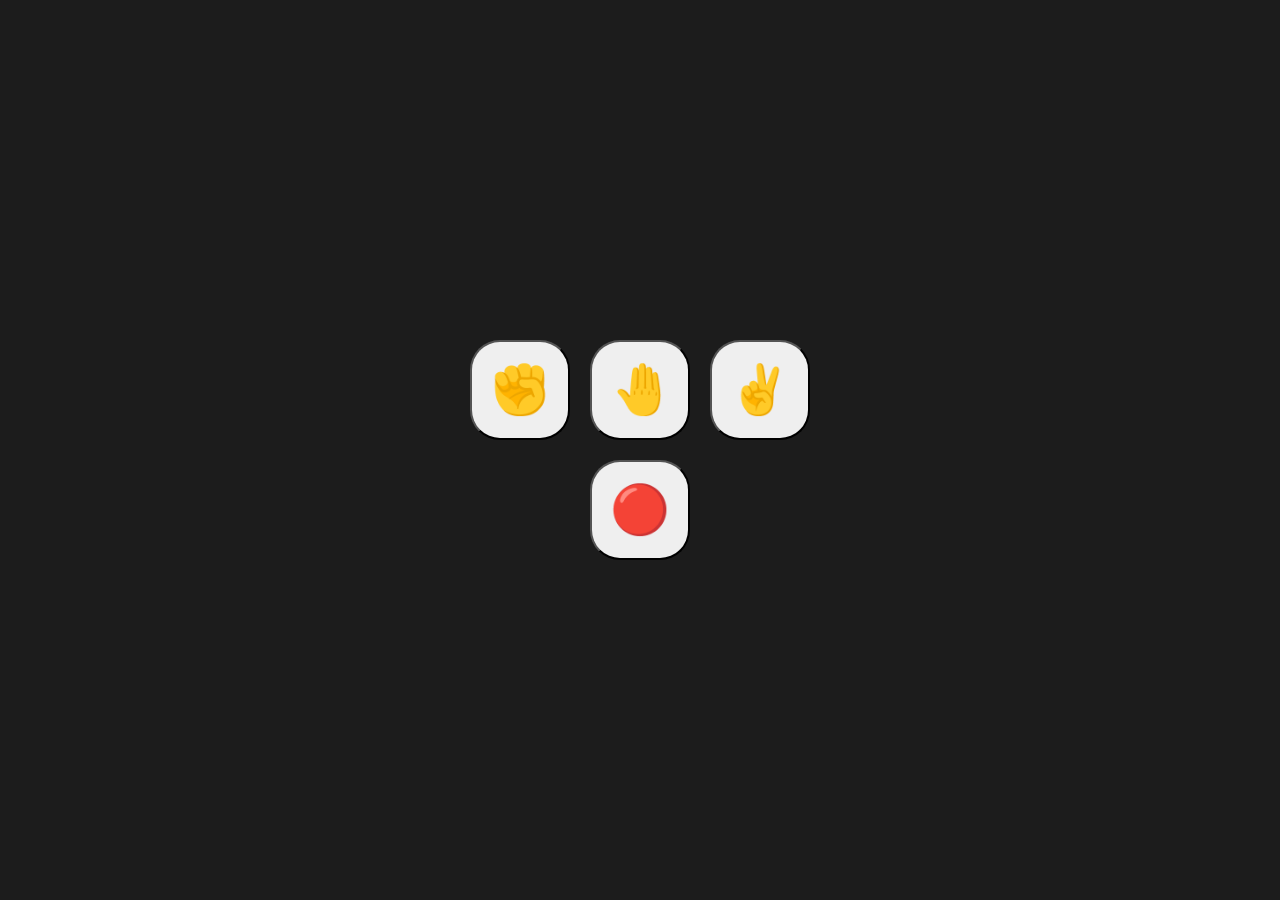
<file: Rock Paper Scissors Game/index.html>
<!DOCTYPE html>
<html>

<head>
  <meta charset="utf-8">
  <meta name="viewport" content="width=device-width">
  <title>replit</title>
  <link href="style.css" rel="stylesheet" type="text/css" />
</head>

<body>
  <div class="wrapper">
  <div class="buttons">
    <button class="rpsButton" value="Rock">✊</button>
    <button class="rpsButton" value="Paper">🤚</button>
    <button class="rpsButton" value="Scissors">✌</button>
  </div>
  <div class="resultContainer">
  <div id="player-score"></div>
  <div id="hands"></div>
  <div id="result"></div>
  <button id='endGameButton'>🔴</button>
  </div>
  </div>

  <script src="script.js"></script>
</body>

</html>
</file>
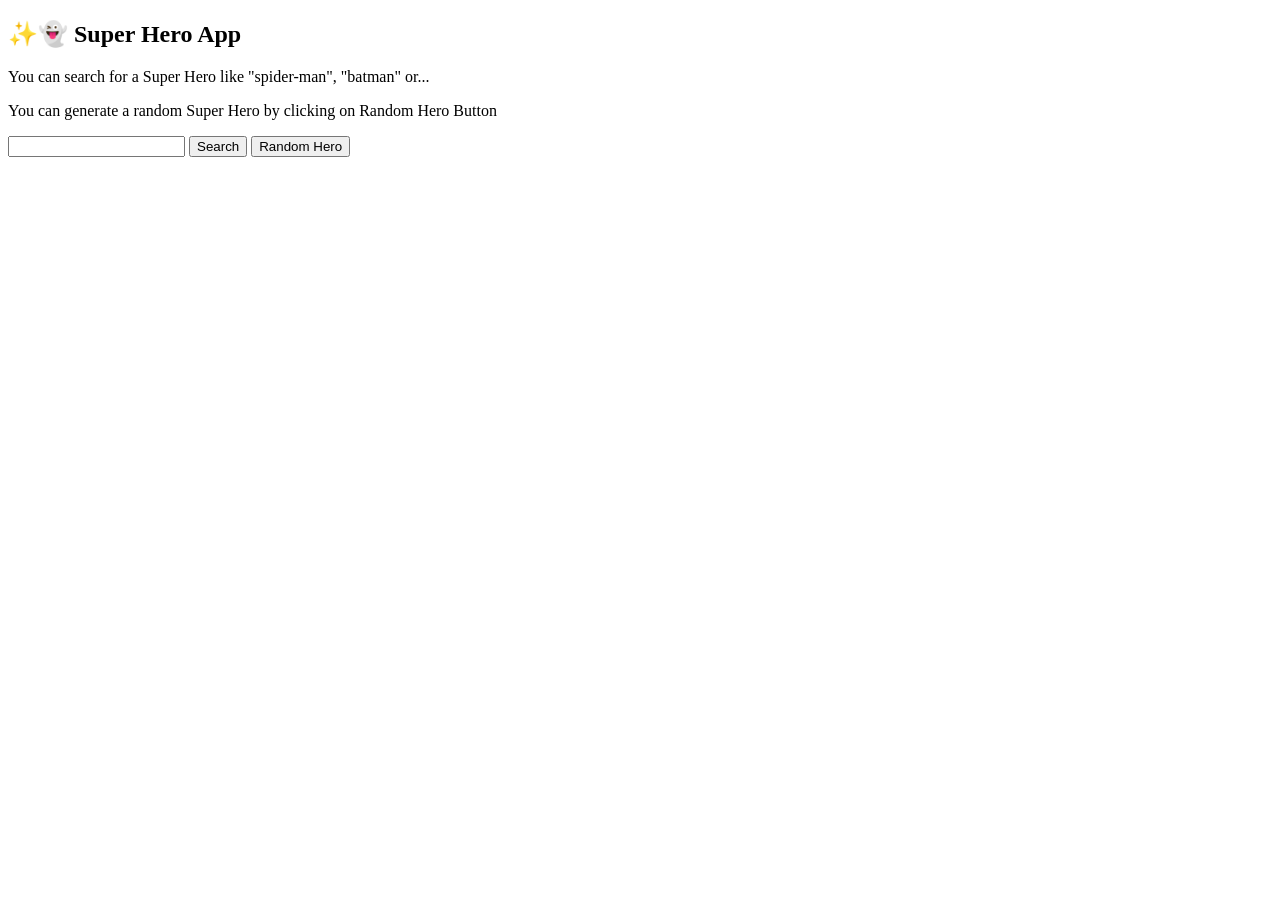
<file: Super Hero App/index.html>
<!DOCTYPE html>
<html>

<head>
  <meta charset="utf-8">
  <meta name="viewport" content="width=device-width">
  <title>replit</title>
  <link href="style.css" rel="stylesheet" type="text/css" />
</head>

<body>
  <h2>✨👻 Super Hero App</h2>
  <p>You can search for a Super Hero like "spider-man", "batman" or... </p>
  <p>You can generate a random Super Hero by clicking on Random Hero Button</p>
  <input id='searchInput' type="text">
  <button id='search'>Search</button>
  <button id='newHeroBtn'>Random Hero</button>
  <div id='superHeroname' style="margin-top: 10px;"></div>
  <div id='img' style="margin-top: 10px;"></div>
  <div id='powerstats' style="margin-top: 10px; font-weight: bold;"></div>
  <script src="script.js"></script>
</body>

</html>
</file>
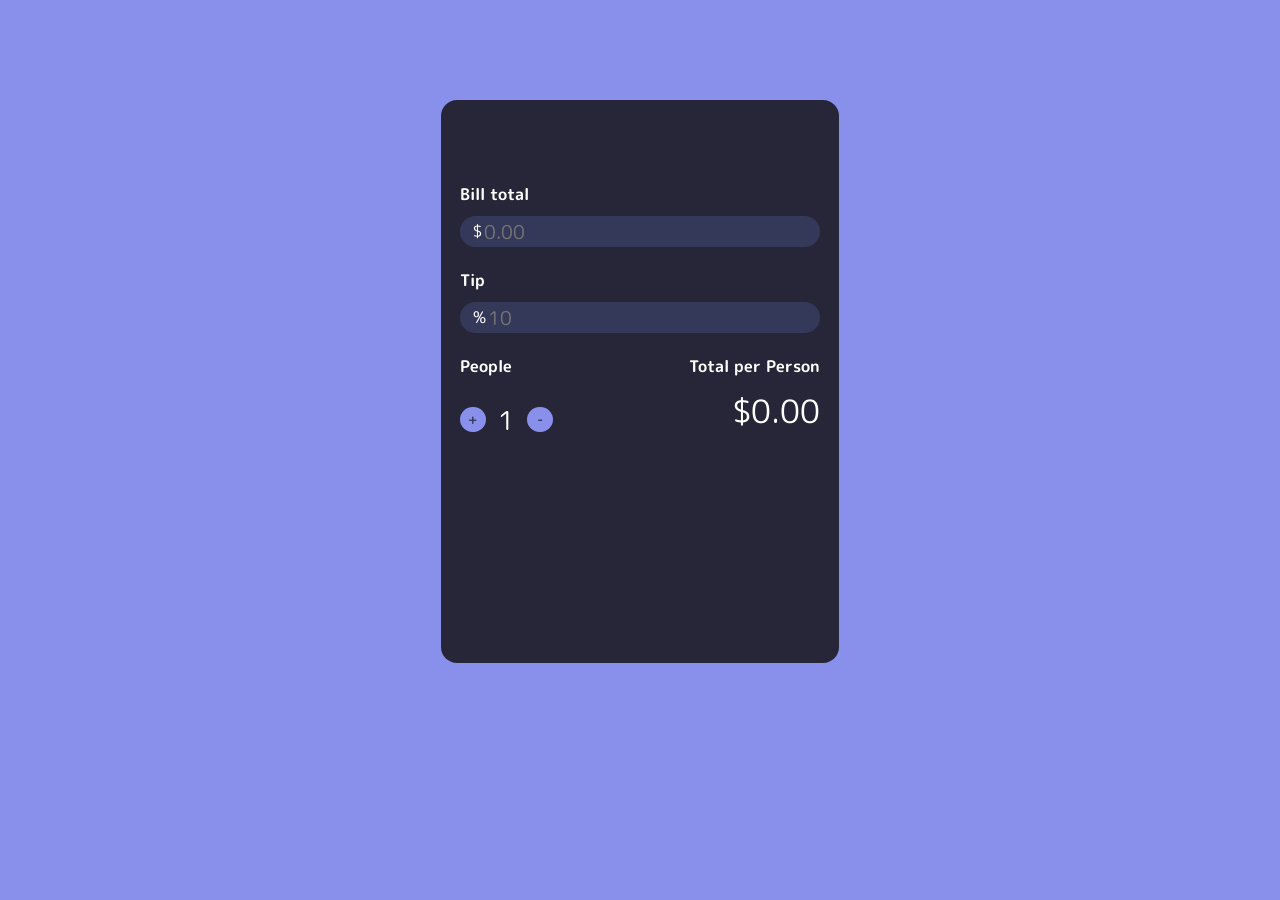
<file: Tip Calculator/index.html>
<!DOCTYPE html>
<html lang="en">
  <head>
    <meta charset="UTF-8" />
    <link rel="preconnect" href="https://fonts.googleapis.com" />
    <link rel="preconnect" href="https://fonts.gstatic.com" crossorigin />
    <link
      href="https://fonts.googleapis.com/css2?family=M+PLUS+Rounded+1c:wght@500&display=swap"
      rel="stylesheet"
    />
    <meta http-equiv="X-UA-Compatible" content="IE=edge" />
    <meta name="viewport" content="width=device-width, initial-scale=1.0" />
    <link rel="stylesheet" href="style.css" type="text/css" />
    <title>Tip Calculator</title>
  </head>
  <body>
    <div class="wrapper">
      <div class="container" id="topContainer">
        <div class="title">Bill total</div>
        <div class="inputContainer">
          <span>$</span>
          <input
            onkeyup="calculateBill()"
            type="text"
            id="billTotalInput"
            placeholder="0.00"
          />
        </div>
      </div>
      <div class="container">
        <div class="title">Tip</div>
        <div class="inputContainer">
          <span>%</span>
          <input
            onkeyup="calculateBill()"
            type="text"
            id="tipInput"
            placeholder="10"
          />
        </div>
      </div>
      <div class="container" id="bottom">
        <div class="splitContainer">
          <div class="title">People</div>
          <div class="controls">
            <span class="buttonContainer">
              <button class="splitButton" onclick="increasePeople()">
                <span class="buttonText">+</span>
              </button>
            </span>
            <span class="splitAmount" id="numberOfPeople">1</span>
            <span class="buttonContainer">
              <button class="splitButton" onclick="decreasePeople()">
                <span class="buttonText">-</span>
              </button>
            </span>
          </div>
        </div>
        <div class="totalContainer">
          <div class="title">Total per Person</div>
          <div class="total" id="perPersonTotal">$0.00</div>
        </div>
      </div>
    </div>

    <script type="text/javascript" src="script.js"></script>
  </body>
</html>
</file>
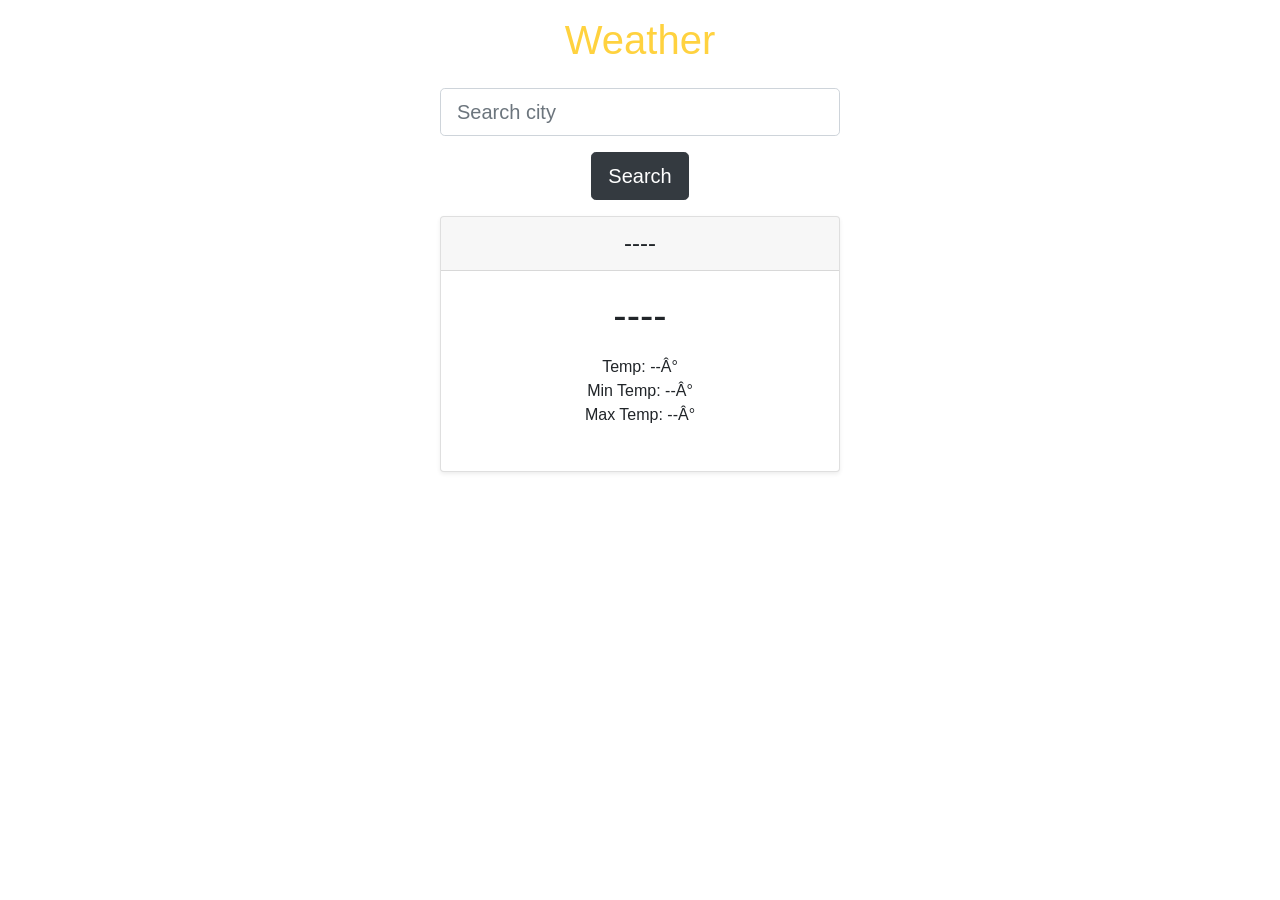
<file: Weather App/index.html>
<!DOCTYPE html>
<html>
<head>
    <title>Weather App</title>
    <link rel="stylesheet" href="https://stackpath.bootstrapcdn.com/bootstrap/4.3.1/css/bootstrap.min.css" integrity="sha384-ggOyR0iXCbMQv3Xipma34MD+dH/1fQ784/j6cY/iJTQUOhcWr7x9JvoRxT2MZw1T" crossorigin="anonymous">
    <link rel="stylesheet" type="text/css" href="style.css">
    <script src="script.js"></script>
</head>
<body class="text-center">
    <main>
        <h1 class="banner p-3">Weather</h1>
        <div class="form-group">
            <input id="city-input" class="form-control form-control-lg" type="text" placeholder="Search city">
        </div>
        <button type="button" onclick="searchCity()" class="btn btn-lg btn-dark">Search</button>
        <div id="weather-output" class="mt-3">
          <div class="card-deck mb-3 text-center">
              <div class="card mb-4 shadow-sm">
                <div class="card-header">
                  <h4 id="city-name" class="my-0 font-weight-normal">----</h4>
                </div>
                <div class="card-body">
                  <h1 id="weather-type" class="card-title">----</h1>
                  <ul class="list-unstyled mt-3 mb-4">
                    <li>Temp: <span id="temp">--</span>°</li>
                    <li>Min Temp: <span id="min-temp">--</span>°</li>
                    <li>Max Temp: <span id="max-temp">--</span>°</li>
                  </ul>
                </div>
              </div>
          </div>
        </div>
    </main>
</body>
</html>
</file>
<file: Rock Paper Scissors Game/style.css>
html, body {
    height: 100%;
    width: 100%;
    padding: 0;
    margin:0;
  }
  
  .wrapper {
    background: #1c1c1c;
    color: white;
    display: flex;
    align-items: center;
    justify-content: center;
    width: 100%;
    height: 100%;
    flex-direction: column;
  }
  
  .buttons {
    display: flex;
    gap: 20px;
  }
  
  button {
    height: 100px;
    width: 100px;
    font-size: 48px;
    border-radius: 30px;
    cursor: pointer;
  
  }
  
  .resultContainer {
    font-size: 2rem;
    text-align: center;
    margin-top: 20px;
  }
</file>
<file: Super Hero App/style.css>
html {
    height: 100%;
    width: 100%;
  }
</file>
<file: Tip Calculator/style.css>
* {
    font-family: 'M PLUS Rounded 1c', Avenir Next, Helvetica, sans-serif;
    color: white;
  }
  
  body {
    background: #8990ec;
  }
  
  .wrapper {
    height: 525px;
    width: 360px;
    color: white;
    background: #272639;
    border-radius: 1rem;
    padding: 1.2rem;
    margin: 100px auto;
  }
  
  #topContainer {
    margin-top: 4rem;
  }
  
  .container {
    margin-top: 1.4rem;
  }
  
  .title {
    font-weight: bold;
    margin-bottom: 0.6rem;
  }
  
  .inputContainer {
    background: #353959;
    border-radius: 1.4rem;
    padding: 0 0.8rem;
    display: flex;
    align-items: center;
  }
  
  #billTotalInput,
  #tipInput {
    font-size: 1.2rem;
    background: none;
    border: none;
    outline: none;
    padding: none;
  }
  
  .buttonContainer {
    background: #8990ec;
    display: grid;
    place-items: center;
    width: 1.6rem;
    height: 1.6rem;
    border-radius: 50%;
  }
  
  .splitButton {
    background: none;
    border: none;
  }
  
  .controls {
    display: flex;
    align-items: center;
  }
  
  .splitButton {
    font-size: 0.8rem;
    font-weight: bold;
    display: grid;
    place-items: center;
  }
  
  .buttonText {
    color: #353959 !important;
  }
  
  .splitAmount {
    font-size: 1.6rem;
    margin: 0.8rem;
  }
  
  #bottom {
    display: flex;
    justify-content: space-between;
  }
  
  .totalContainer {
    display: flex;
    flex-direction: column;
    align-items: end;
  }
  
  .total {
    font-size: 2rem;
  }
</file>
<file: Weather App/style.css>
#city-input, #weather-output {
    max-width: 400px;
    margin: 0 auto;
}

.banner {
    color: #FFD23F;
    font-family: sans-serif;
}
</file>
